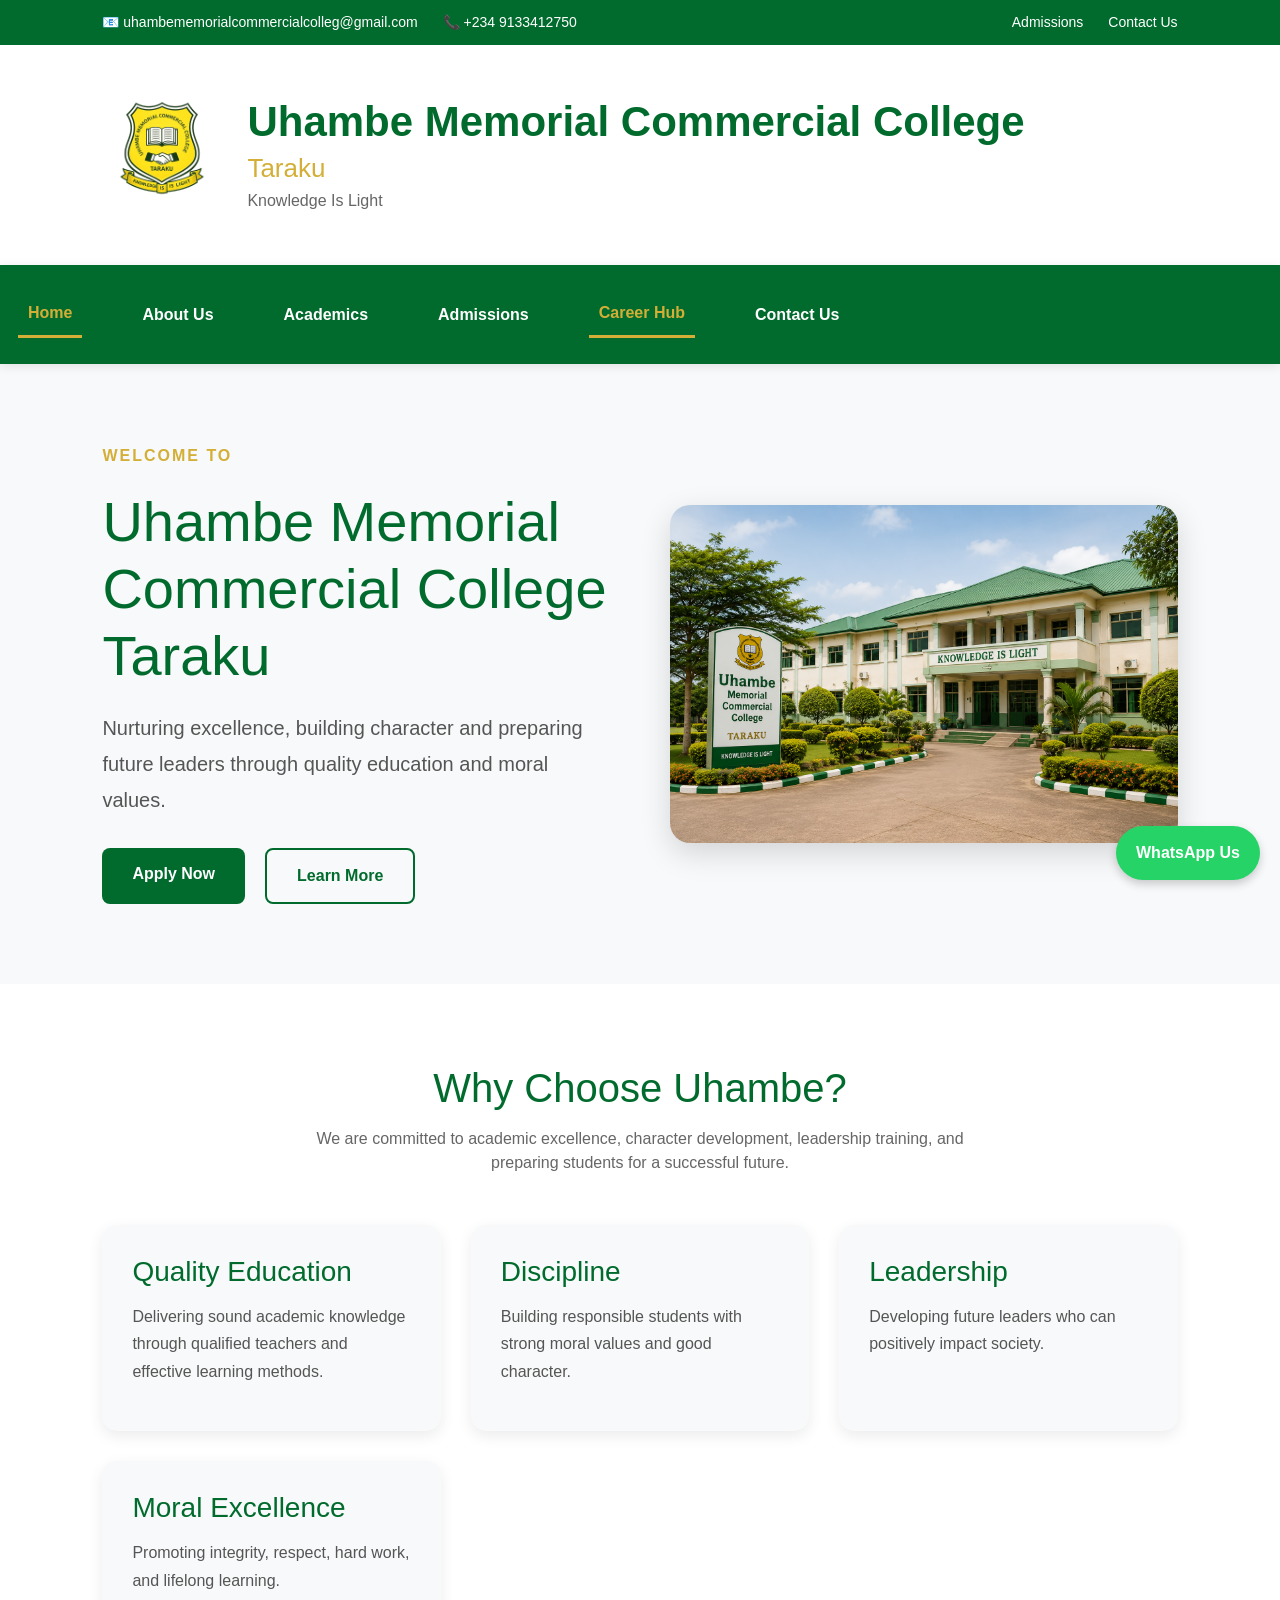
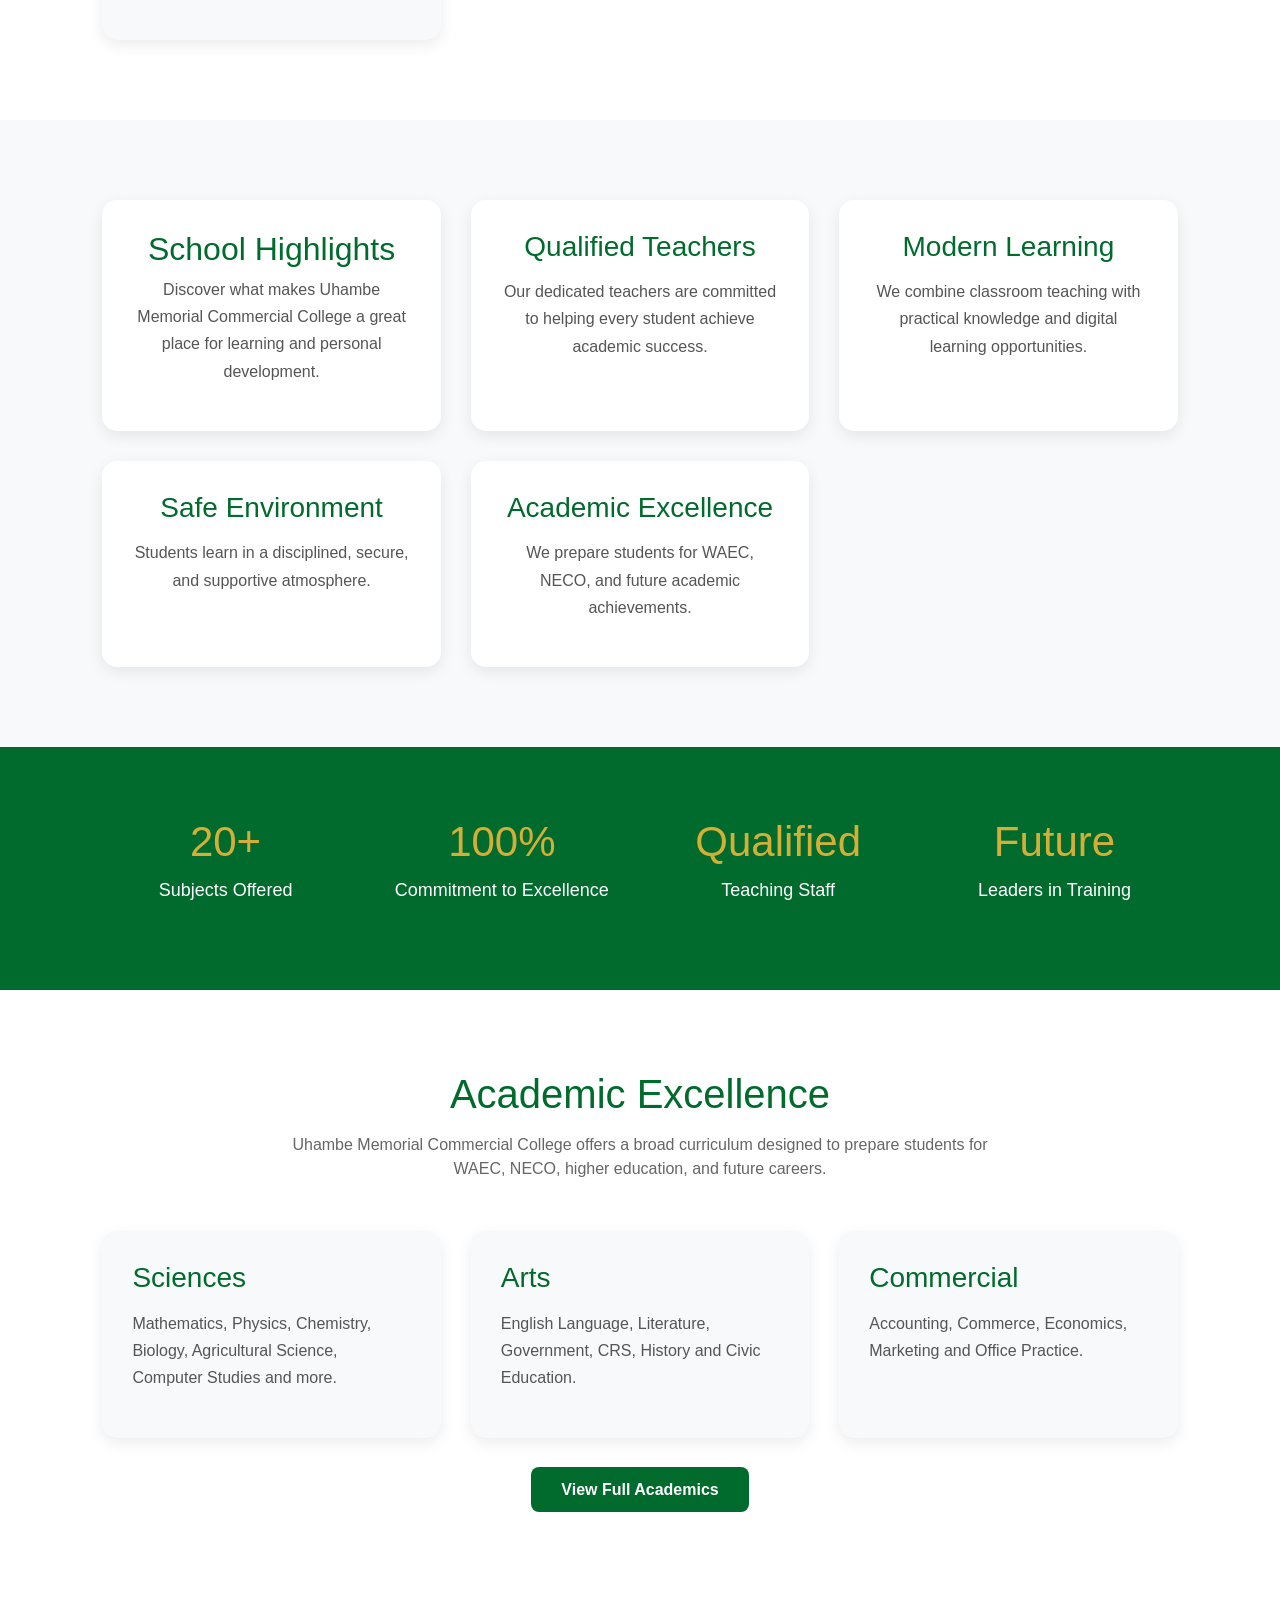
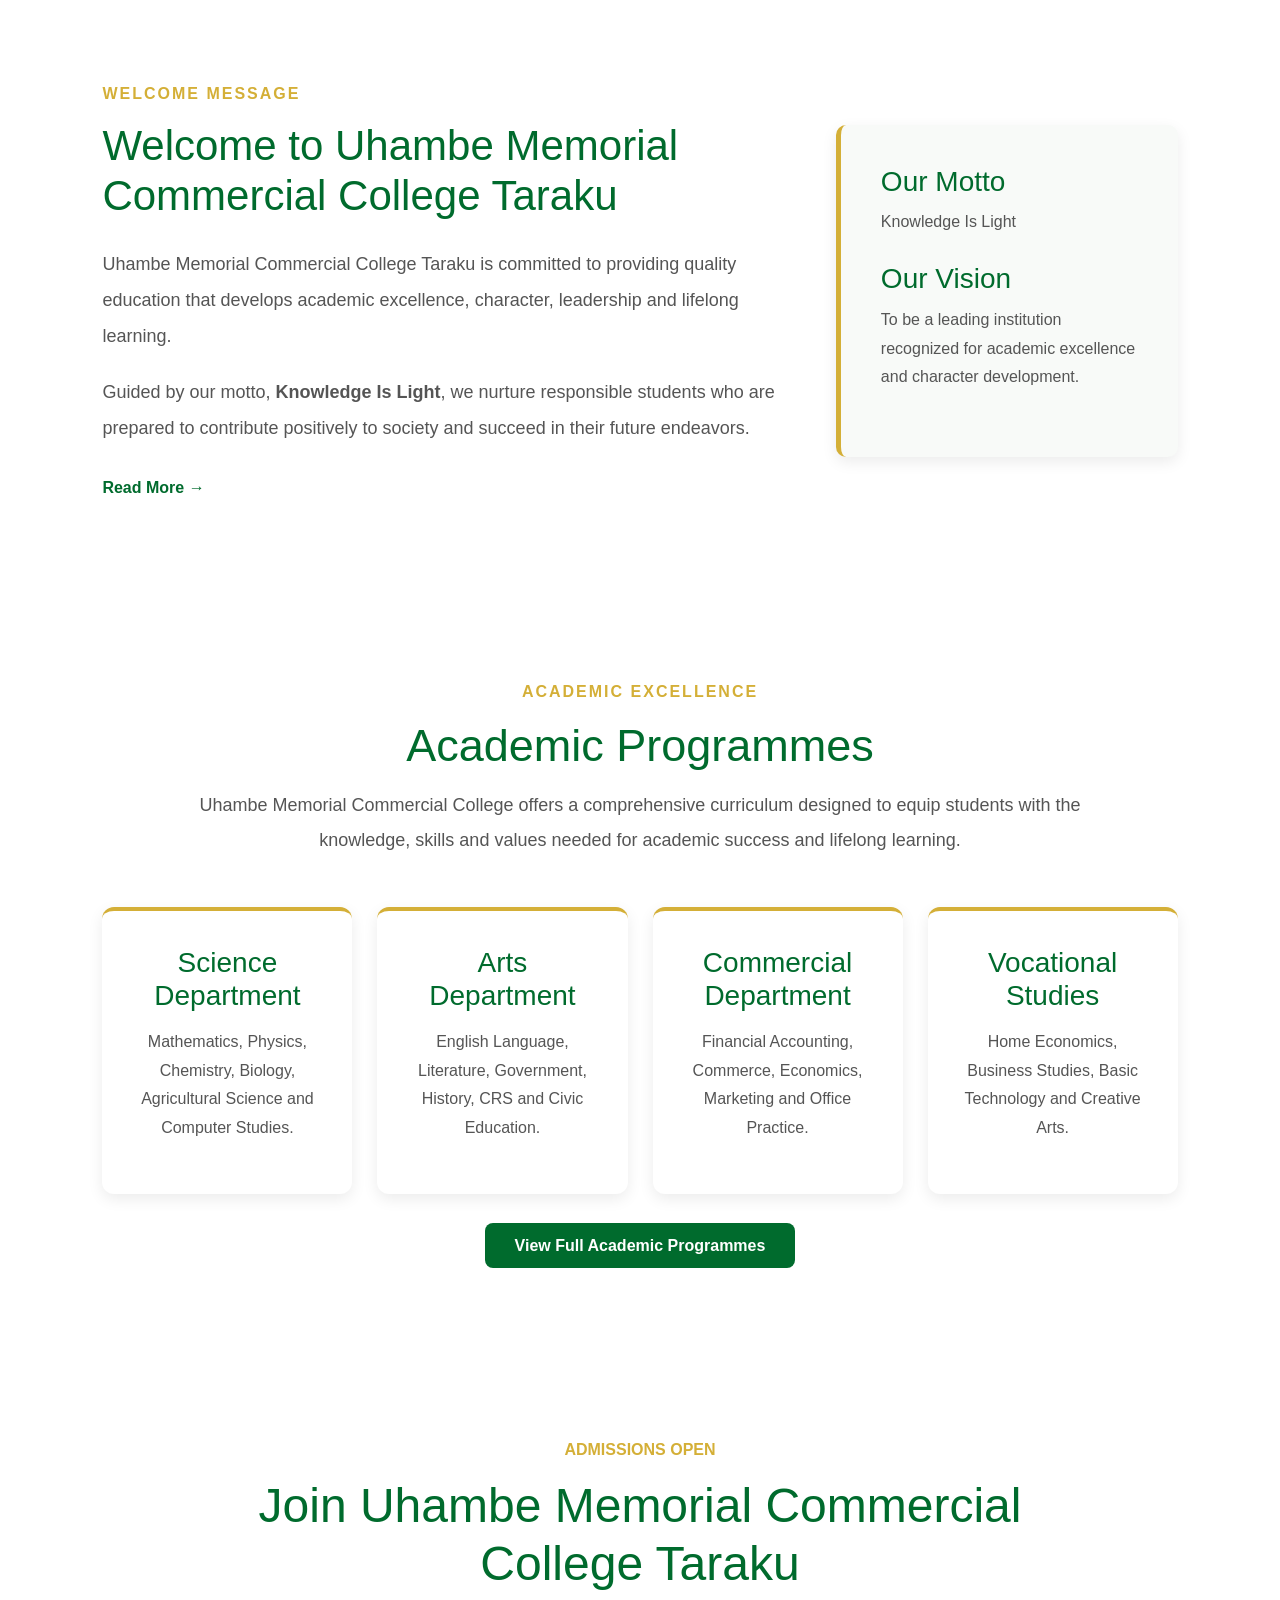
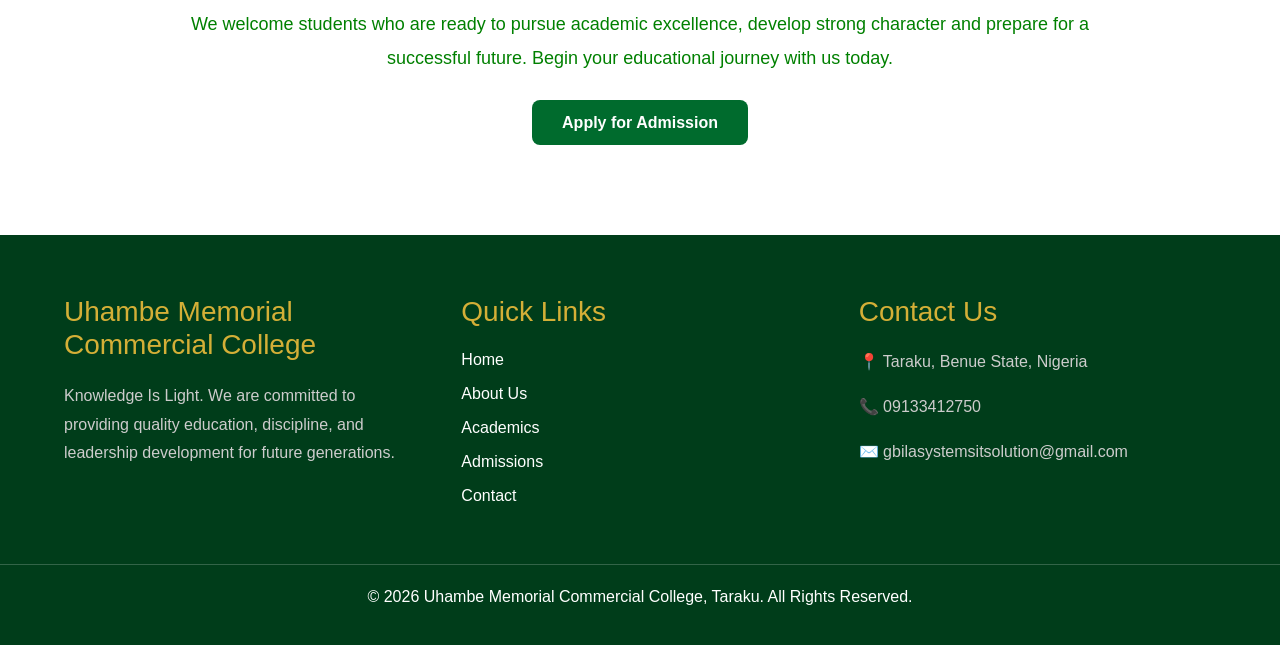
<file: index.html>
<!DOCTYPE html>
<html lang="en">
<head>

    <meta charset="UTF-8">

    <meta name="viewport" content="width=device-width, initial-scale=1.0">

    <title>Uhambe Memorial Commercial College Taraku</title>

    <!-- Bootstrap CSS -->

    <link href="https://cdn.jsdelivr.net/npm/bootstrap@5.3.7/dist/css/bootstrap.min.css" rel="stylesheet">

    <!-- School CSS -->

    <link rel="stylesheet" href="css/style.css">
    </head>
<body>
    <a href="https://wa.me/2349133412750"
   class="whatsapp-float"
   target="_blank">

   WhatsApp Us

</a>

    <!-- TOP BAR -->

    <div class="top-bar">

        <div class="top-left">
            <span>📧 uhambememorialcommercialcolleg@gmail.com
</span>
            <span>📞 +234 9133412750</span>
        </div>

        <div class="top-right">
            <a href="admissions.html">Admissions</a>
            <a href="contact.html">Contact Us</a>
        </div>

    </div>

    <!-- LOGO BAR -->

    <header class="logo-bar">

        <div class="logo-section">

            <img src="images/logo.png.png" alt="School Logo">

            <div class="school-name">

                <h1>Uhambe Memorial Commercial College</h1>

                <h2>Taraku</h2>

                <p>Knowledge Is Light</p>

            </div>

        </div>

    </header>

    <!-- NAVIGATION -->

    <nav class="navbar">

    <div class="menu-toggle">☰</div>

    <ul class="nav-links">

        <li><a href="index.html" class="active">Home</a></li>

        <li><a href="about.html">About Us</a></li>

        <li><a href="academics.html">Academics</a></li>

        <li><a href="admissions.html">Admissions</a></li>
        <li><a href="career-hub.html" class="active">Career Hub</a></li>

        <li><a href="contact.html">Contact Us</a></li>

    </ul>

</nav>
    <!-- HERO SECTION -->

    <section class="hero">

        <div class="hero-text">

            <span class="welcome-text">
                WELCOME TO
            </span>

            <h1>
                Uhambe Memorial Commercial College Taraku
            </h1>

            <p>
                Nurturing excellence, building character and preparing
                future leaders through quality education and moral values.
            </p>

            <div class="hero-buttons">

                <a href="admissions.html" class="btn-green">
                    Apply Now
                </a>

                <a href="about.html" class="btn-outline">
                    Learn More
                </a>

            </div>

        </div>

        <div class="hero-image">

            <img src="images/building.png.png" alt="School Building">

        </div>

    </section>
    <section class="why-choose">

    <div class="section-title">
        <h2>Why Choose Uhambe?</h2>
        <p>
            We are committed to academic excellence, character development,
            leadership training, and preparing students for a successful future.
        </p>
    </div>

    <div class="why-cards">

        <div class="why-card">
            <h3>Quality Education</h3>
            <p>
                Delivering sound academic knowledge through qualified teachers
                and effective learning methods.
            </p>
        </div>

        <div class="why-card">
            <h3>Discipline</h3>
            <p>
                Building responsible students with strong moral values and good character.
            </p>
        </div>

        <div class="why-card">
            <h3>Leadership</h3>
            <p>
                Developing future leaders who can positively impact society.
            </p>
        </div>

        <div class="why-card">
            <h3>Moral Excellence</h3>
            <p>
                Promoting integrity, respect, hard work, and lifelong learning.
            </p>
        </div>

    </div>

</section>

    <!-- FEATURE CARDS -->

    <section class="features">

    <div class="feature-card">
        <h2>School Highlights</h2>
        <p>
            Discover what makes Uhambe Memorial Commercial College a great place for learning and personal development.
        </p>
    </div>

    <div class="feature-card">
        <h3>Qualified Teachers</h3>
        <p>
            Our dedicated teachers are committed to helping every student achieve academic success.
        </p>
    </div>

    <div class="feature-card">
        <h3>Modern Learning</h3>
        <p>
            We combine classroom teaching with practical knowledge and digital learning opportunities.
        </p>
    </div>

    <div class="feature-card">
        <h3>Safe Environment</h3>
        <p>
            Students learn in a disciplined, secure, and supportive atmosphere.
        </p>
    </div>

    <div class="feature-card">
        <h3>Academic Excellence</h3>
        <p>
            We prepare students for WAEC, NECO, and future academic achievements.
        </p>
    </div>
</section>
    <section class="stats-section">

    <div class="stat-box">
        <h2>20+</h2>
        <p>Subjects Offered</p>
    </div>

    <div class="stat-box">
        <h2>100%</h2>
        <p>Commitment to Excellence</p>
    </div>

    <div class="stat-box">
        <h2>Qualified</h2>
        <p>Teaching Staff</p>
    </div>

    <div class="stat-box">
        <h2>Future</h2>
        <p>Leaders in Training</p>
    </div>

</section>
<section class="academic-overview">

    <div class="section-title">
        <h2>Academic Excellence</h2>

        <p>
            Uhambe Memorial Commercial College offers a broad curriculum designed to prepare students for WAEC, NECO, higher education, and future careers.
        </p>
    </div>

    <div class="academic-grid">

        <div class="academic-box">
            <h3>Sciences</h3>
            <p>
                Mathematics, Physics, Chemistry, Biology, Agricultural Science, Computer Studies and more.
            </p>
        </div>

        <div class="academic-box">
            <h3>Arts</h3>
            <p>
                English Language, Literature, Government, CRS, History and Civic Education.
            </p>
        </div>

        <div class="academic-box">
            <h3>Commercial</h3>
            <p>
                Accounting, Commerce, Economics, Marketing and Office Practice.
            </p>
        </div>

    </div>

    <div class="academic-btn">
        <a href="academics.html" class="btn-green">
            View Full Academics
        </a>
    </div>

</section>
    <!-- WELCOME SECTION -->

<section class="welcome">

    <div class="welcome-container">

        <div class="welcome-left">

            <span class="section-tag">
                WELCOME MESSAGE
            </span>

            <h2>
                Welcome to Uhambe Memorial Commercial College Taraku
            </h2>

            <p>
                Uhambe Memorial Commercial College Taraku is committed
                to providing quality education that develops academic
                excellence, character, leadership and lifelong learning.
            </p>

            <p>
                Guided by our motto, <strong>Knowledge Is Light</strong>,
                we nurture responsible students who are prepared to
                contribute positively to society and succeed in their
                future endeavors.
            </p>

            <a href="about.html" class="read-more">
                Read More →
            </a>

        </div>

        <div class="welcome-right">

            <div class="welcome-box">

                <h3>Our Motto</h3>
                <p>Knowledge Is Light</p>

                <h3>Our Vision</h3>
                <p>
                    To be a leading institution recognized for
                    academic excellence and character development.
                </p>

            </div>

        </div>

    </div>

</section>
<!-- ACADEMIC OVERVIEW -->

<section class="academic-overview">

    <div class="section-heading">

        <span>ACADEMIC EXCELLENCE</span>

        <h2>Academic Programmes</h2>

        <p>
            Uhambe Memorial Commercial College offers a comprehensive
            curriculum designed to equip students with the knowledge,
            skills and values needed for academic success and lifelong learning.
        </p>

    </div>

    <div class="academic-cards">

        <div class="academic-card">
            <h3>Science Department</h3>
            <p>
                Mathematics, Physics, Chemistry, Biology,
                Agricultural Science and Computer Studies.
            </p>
        </div>

        <div class="academic-card">
            <h3>Arts Department</h3>
            <p>
                English Language, Literature, Government,
                History, CRS and Civic Education.
            </p>
        </div>

        <div class="academic-card">
            <h3>Commercial Department</h3>
            <p>
                Financial Accounting, Commerce,
                Economics, Marketing and Office Practice.
            </p>
        </div>

        <div class="academic-card">
            <h3>Vocational Studies</h3>
            <p>
                Home Economics, Business Studies,
                Basic Technology and Creative Arts.
            </p>
        </div>

    </div>

    <div class="academic-button">

        <a href="academics.html" class="btn-green">
            View Full Academic Programmes
        </a>

    </div>

</section>
<!-- ADMISSIONS PREVIEW -->

<section class="admissions-preview">

    <div class="admissions-content">

        <span>ADMISSIONS OPEN</span>

        <h2>Join Uhambe Memorial Commercial College Taraku</h2>

        <p>
            We welcome students who are ready to pursue academic
            excellence, develop strong character and prepare for
            a successful future. Begin your educational journey
            with us today.
        </p>

        <a href="admissions.html" class="btn-green">
            Apply for Admission
        </a>

    </div>

</section>
<!-- FOOTER -->

<footer>

<footer class="footer">

    <div class="footer-container">

        <div class="footer-box">
            <h3>Uhambe Memorial Commercial College</h3>

            <p>
                Knowledge Is Light. We are committed to providing quality education, discipline, and leadership development for future generations.
            </p>
        </div>

        <div class="footer-box">
            <h3>Quick Links</h3>

            <ul>
                <li><a href="index.html">Home</a></li>
                <li><a href="about.html">About Us</a></li>
                <li><a href="academics.html">Academics</a></li>
                <li><a href="admissions.html">Admissions</a></li>
                <li><a href="contact.html">Contact</a></li>
            </ul>
        </div>

        <div class="footer-box">
            <h3>Contact Us</h3>

            <p>📍 Taraku, Benue State, Nigeria</p>

            <p>📞 09133412750</p>

            <p>✉️ gbilasystemsitsolution@gmail.com</p>
        </div>

    </div>

    <div class="footer-bottom">
        <p>
            © 2026 Uhambe Memorial Commercial College, Taraku. All Rights Reserved.
        </p>
    </div>
<!-- Bootstrap JS -->
<script src="https://cdn.jsdelivr.net/npm/bootstrap@5.3.7/dist/js/bootstrap.bundle.min.js"></script>

<!-- School JS -->
<script src="js/script.js"></script>

</body>
</html>
</file>
<file: css/style.css>
/* =========================
   RESET
========================= */

*{
    margin:0;
    padding:0;
    box-sizing:border-box;
}

body{
    font-family: Arial, Helvetica, sans-serif;
    color:#333;
    background:#fff;
}

/* =========================
   TOP BAR
========================= */

.top-bar{
    background:#006b2d;
    color:white;

    display:flex;
    justify-content:space-between;
    align-items:center;

    padding:12px 8%;
    font-size:14px;
}

.top-left,
.top-right{
    display:flex;
    gap:25px;
}

.top-right a{
    color:white;
    text-decoration:none;
}

/* =========================
   LOGO BAR
========================= */

/* LOGO BAR */

.logo-bar{
    background:white;
    padding:20px 8%;
}

.logo-section{
    display:flex;
    align-items:center;
    gap:25px;
    background:#ffffff;
}

.logo-section img{
    width:120px;
    height:auto;
    object-fit:contain;
    transition:0.3s ease;
}

.logo-section img:hover{
    transform:scale(1.05);
}

.school-name h1{
    font-size:42px;
    color:#006b2d;
    margin:0;
    font-weight:700;
}

.school-name h2{
    font-size:26px;
    color:#d4af37;
    margin:5px 0;
}

.school-name p{
    color:#666;
    margin:0;
    font-size:16px;
}

/* =========================
   NAVIGATION
========================= */

/* NAVIGATION BAR */

.navbar{
    background:#006b2d;
    position:sticky;
    top:0;
    z-index:1000;
    box-shadow:0 2px 10px rgba(0,0,0,0.1);
}

.navbar ul{
    list-style:none;

    display:flex;
    justify-content:center;
    align-items:center;

    gap:50px;

    padding:18px;
    margin:0;
}

.navbar a{
    text-decoration:none;
    color:white;
    font-weight:600;
    transition:.3s;
    padding:5px 0;
}

.navbar a:hover{
    color:#d4af37;
}

.navbar a.active{
    color:#d4af37;
    border-bottom:3px solid #d4af37;
}

/* =========================
   HERO SECTION
========================= */

/* HERO SECTION */

.hero{
    display:flex;
    align-items:center;
    justify-content:space-between;

    padding:80px 8%;

    background:#f8f9fa;

    gap:60px;
}

.hero-text{
    flex:1;
}

.welcome-text{
    color:#d4af37;
    font-weight:700;
    letter-spacing:2px;
}

.hero-text h1{
    font-size:56px;
    color:#006b2d;
    margin:20px 0;
    line-height:1.2;
}

.hero-text p{
    font-size:20px;
    color:#555;
    margin-bottom:30px;
    line-height:1.8;
}

.hero-buttons{
    display:flex;
    gap:20px;
}

.hero-image{
    flex:1;
}

.hero-image img{
    width:100%;
    border-radius:20px;
    box-shadow:0 10px 30px rgba(0,0,0,0.15);
}
/* =========================
   FEATURE CARDS
========================= */

.features{
    padding:60px 8%;

    display:grid;
    grid-template-columns:repeat(4,1fr);
    gap:25px;

    background:#f4f7f4;
}

.feature-card{
    background:white;

    padding:35px;

    border-radius:12px;

    text-align:center;

    box-shadow:0 5px 15px rgba(0,0,0,.08);
}

.feature-card h3{
    color:#006b2d;
    margin-bottom:15px;
}

.feature-card p{
    color:#666;
    line-height:1.8;
}
/* =========================
   WELCOME SECTION
========================= */

.welcome{
    padding:100px 8%;
    background:white;
}

.welcome-container{
    display:grid;
    grid-template-columns:2fr 1fr;
    gap:50px;
    align-items:center;
}

.section-tag{
    color:#d4af37;
    font-weight:bold;
    letter-spacing:2px;
}

.welcome-left h2{
    font-size:42px;
    color:#006b2d;
    margin:15px 0 25px;
}

.welcome-left p{
    color:#555;
    line-height:2;
    margin-bottom:20px;
    font-size:18px;
}

.read-more{
    display:inline-block;
    margin-top:10px;

    text-decoration:none;
    color:#006b2d;
    font-weight:bold;
}

.welcome-box{
    background:#f8faf8;

    padding:40px;

    border-left:5px solid #d4af37;

    border-radius:10px;

    box-shadow:0 5px 15px rgba(0,0,0,.08);
}

.welcome-box h3{
    color:#006b2d;
    margin-bottom:10px;
}

.welcome-box p{
    margin-bottom:25px;
    line-height:1.8;
    color:#555;
}
/* =========================
   ACADEMIC OVERVIEW
========================= */

.academic-overview{
    padding:100px 8%;
    background:#f7faf7;
}

.section-heading{
    text-align:center;
    max-width:900px;
    margin:auto;
    margin-bottom:50px;
}

.section-heading span{
    color:#d4af37;
    font-weight:bold;
    letter-spacing:2px;
}

.section-heading h2{
    font-size:45px;
    color:#006b2d;
    margin:15px 0;
}

.section-heading p{
    color:#555;
    line-height:1.9;
    font-size:18px;
}

.academic-cards{
    display:grid;
    grid-template-columns:repeat(4,1fr);
    gap:25px;
}

.academic-card{
    background:white;
    padding:35px;
    border-radius:12px;
    text-align:center;
    box-shadow:0 5px 15px rgba(0,0,0,.08);
    border-top:4px solid #d4af37;
}

.academic-card h3{
    color:#006b2d;
    margin-bottom:15px;
}

.academic-card p{
    color:#555;
    line-height:1.8;
}

.academic-button{
    text-align:center;
    margin-top:40px;
}
/* =========================
   ADMISSIONS PREVIEW
========================= */

.admissions-preview{
    padding:100px 8%;
    background:white;
    text-align:center;
}

.admissions-content{
    max-width:900px;
    margin:auto;
}

.admissions-content span{
    color:#d4af37;
    font-weight:bold;
    letter: spacing 1px;px;
}

.admissions-content h2{
    color:#006b2d;
    font-size:48px;
    margin: 15px;px 0;
}

.admissions-content p{
    color:green;
    line-height:1.9;
    font-size:18px;
    margin-bottom:35px;
}
/* =========================
   FOOTER
========================= */

footer{
    background:black;
    color:white;
}

.footer-content{
    padding:70px 8%;

    display:grid;
    grid-template-columns:repeat(3,1fr);
    gap:40px;
}

.footer-box h3{
    margin-bottom:20px;
    color:#d4af37;
}

.footer-box p{
    color:#ccc;
    line-height:1.8;
}

.footer-box a{
    display:block;
    color:#ccc;
    text-decoration:none;
    margin-bottom:10px;
}

.footer-box a:hover{
    color:white;
}

.copyright{
    text-align:center;
    padding:20px;
    border-top:1px solid #333;
}

.copyright p{
    color:#999;
}


/* =========================
   ABOUT PAGE HERO
========================= */

.page-hero{
    background:linear-gradient(
        rgba(0,107,45,0.85),
        rgba(0,107,45,0.85)
    ),
    url('../images/background.jpg.png');

    background-size:cover;
    background-position:center;

    padding:120px 8%;
    text-align:center;
}

.page-hero-content span{
    color:#d4af37;
    font-weight:bold;
    letter-spacing:2px;
}

.page-hero-content h1{
    color:white;
    font-size:55px;
    margin:20px 0;
}

.page-hero-content p{
    color:white;
    font-size:20px;
    max-width:800px;
    margin:auto;
    line-height:1.8;
}

/* =========================
   ABOUT SECTION
========================= */

.about-school{
    padding:100px 8%;
    background:white;
}

.about-content{
    max-width:1000px;
    margin:auto;
}

.about-content p{
    font-size:18px;
    line-height:2;
    color:#555;
    margin-bottom:20px;
}

/* =========================
   HISTORY
========================= */

.history{
    padding:100px 8%;
    background:#f8faf8;
}

.history p{
    max-width:1000px;
    margin:auto;
    text-align:center;
    line-height:2;
    color:#555;
    font-size:18px;
}

/* =========================
   VISION & MISSION
========================= */

.vision-mission{
    padding:100px 8%;
    background:white;
}

.vm-container{
    display:grid;
    grid-template-columns:repeat(2,1fr);
    gap:30px;
}

.vm-card{
    background:#f8faf8;
    padding:40px;
    border-radius:12px;
    box-shadow:0 5px 15px rgba(0,0,0,.08);
    border-top:5px solid #d4af37;
}

.vm-card h3{
    color:#006b2d;
    margin-bottom:15px;
}

.vm-card p{
    color:#555;
    line-height:1.9;
}

/* =========================
   CORE VALUES
========================= */

.core-values{
    padding:100px 8%;
    background:#f8faf8;
}

.values-grid{
    display:grid;
    grid-template-columns:repeat(4,1fr);
    gap:25px;
}

.value-card{
    background:white;
    padding:35px;
    text-align:center;
    border-radius:12px;
    box-shadow:0 5px 15px rgba(0,0,0,.08);
}
.value-card h3{
    color:#006b2d;
    margin-bottom:15px;
}

.value-card p{
    color:#555;
    line-height:1.8;
}

/* =========================
   MOTTO
========================= */

.motto-section{
    padding:100px 8%;
    background:white;
}

.motto-box{
    max-width:900px;
    margin:auto;
    text-align:center;
    background:#006b2d;
    color:white;
    padding:60px;
    border-radius:15px;
}

.motto-box span{
    color:#d4af37;
    letter-spacing:2px;
    font-weight:bold;
}

.motto-box h2{
    font-size:50px;
    margin:20px 0;
}

.motto-box p{
    line-height:1.9;
    font-size:18px;
}

/* =========================
   PRINCIPAL MESSAGE
========================= */

.principal-message{
    padding:100px 8%;
    background:#f8faf8;
}

.message-box{
    max-width:1000px;
    margin:auto;
    background:white;
    padding:50px;
    border-radius:12px;
    box-shadow:0 5px 15px rgba(0,0,0,.08);
}

.message-box p{
    color:#555;
    line-height:2;
    margin-bottom:20px;
    font-size:18px;
}

/* =========================
   ABOUT CTA
========================= */

.about-cta{
    background:#006b2d;
    text-align:center;
    padding:100px 8%;
}

.about-cta h2{
    color:white;
    font-size:45px;
    margin-bottom:20px;
}

.about-cta p{
    color:white;
    font-size:18px;
    line-height:1.9;
    max-width:800px;
    margin:0 auto 30px;
}

/* =========================
   SUBJECTS
========================= */

.subjects{
    padding:100px 8%;
    background:white;
}

.subject-grid{
    display:grid;
    grid-template-columns:repeat(2,1fr);
    gap:30px;
}

.subject-box{
    background:#f8faf8;
    padding:40px;
    border-radius:12px;
    box-shadow:0 5px 15px rgba(0,0,0,.08);
    border-top:4px solid #d4af37;
}

.subject-box h3{
    color:#006b2d;
    margin-bottom:20px;
}

.subject-box ul{
    list-style:none;
}

.subject-box li{
    padding:10px 0;
    border-bottom:1px solid #ddd;
}

/* =========================
   SUBJECTS
========================= */

.subjects{
    padding:100px 8%;
    background:white;
}

.subject-grid{
    display:grid;
    grid-template-columns:repeat(2,1fr);
    gap:30px;
}

.subject-box{
    background:#f8faf8;
    padding:40px;
    border-radius:12px;
    box-shadow:0 5px 15px rgba(0,0,0,.08);
    border-top:4px solid #d4af37;
}

.subject-box h3{
    color:#006b2d;
    margin-bottom:20px;
}

.subject-box ul{
    list-style:none;
}

.subject-box li{
    padding:10px 0;
    border-bottom:1px solid #ddd;
}
/* =========================
   CONTACT FORM
========================= */

.contact-form-section{
    padding:100px 8%;
    background:white;
}

.contact-form{
    max-width:800px;
    margin:auto;

    display:flex;
    flex-direction:column;
    gap:20px;
}

.contact-form input,
.contact-form textarea{
    padding:18px;
    border:1px solid #ddd;
    border-radius:8px;
    font-size:16px;
}

.contact-form input:focus,
.contact-form textarea:focus{
    outline:none;
    border-color:#006b2d;
}

/* =========================
   MOBILE RESPONSIVE
========================= */

@media (max-width: 992px){

    .hero{
        flex-direction:column;
        text-align:center;
    }

    .hero-text{
        padding-right:0;
        margin-bottom:40px;
    }

    .hero-text h1{
        font-size:45px;
    }

    .welcome-container{
        grid-template-columns:1fr;
    }

    .vm-container{
        grid-template-columns:1fr;
    }

    .academic-cards{
        grid-template-columns:repeat(2,1fr);
    }

    .values-grid{
        grid-template-columns:repeat(2,1fr);
    }

    .footer-content{
        grid-template-columns:1fr;
        text-align:center;
    }

    .subject-grid{
        grid-template-columns:1fr;
    }
}

/* MOBILE PHONES */

@media (max-width: 768px){

    .top-bar{
        flex-direction:column;
        gap:10px;
        text-align:center;
    }

    .top-left,
    .top-right{
        flex-direction:column;
        gap:8px;
    }

    .logo-section{
        flex-direction:column;
        text-align:center;
    }

    .school-name h1{
        font-size:30px;
    }

    .school-name h2{
        font-size:22px;
    }

    .navbar ul{
        flex-direction:column;
        gap:15px;
    }

    .hero-text h1{
        font-size:36px;
    }

    .hero-text p{
        font-size:18px;
    }

    .hero-buttons{
        flex-direction:column;
    }

    .features{
        grid-template-columns:1fr;
    }

    .academic-cards{
        grid-template-columns:1fr;
    }

    .values-grid{
        grid-template-columns:1fr;
    }

    .page-hero-content h1{
        font-size:38px;
    }

    .welcome-left h2,
    .section-heading h2,
    .about-cta h2{
        font-size:32px;
    }

    .motto-box h2{
        font-size:36px;
    }

    .subject-grid{
        grid-template-columns:1fr;
    }

    .contact-form{
        width:100%;
    }
}

/* =========================
   WHATSAPP BUTTON
========================= */

.whatsapp-contact{
    text-align:center;
    margin-top:30px;
}

.whatsapp-btn{
    display:inline-block;
    background:#25D366;
    color:white;
    text-decoration:none;
    padding:15px 35px;
    border-radius:8px;
    font-weight:bold;
    transition:.3s;
}

.whatsapp-btn:hover{
    transform:translateY(-2px);
}

/* CONTACT LINKS */

.value-card a{
    color:#006b2d;
    text-decoration:none;
    font-weight:bold;
}

.value-card a:hover{
    color:#d4af37;
}

/* =========================
   STICKY NAVIGATION
========================= */

.navbar{
    transition:all 0.3s ease;
    z-index:1000;
}

.navbar.sticky{
    position:fixed;
    top:0;
    left:0;
    width:100%;

    background:white;

    box-shadow:0 2px 15px rgba(0,0,0,0.1);

    animation:slideDown 0.4s ease;
}

@keyframes slideDown{

    from{
        transform:translateY(-100%);
    }

    to{
        transform:translateY(0);
    }

}
/* HERO BUTTONS */

.btn-green{
    background:#006b2d;
    color:white;
    padding:14px 30px;
    border-radius:8px;
    text-decoration:none;
    font-weight:600;
    transition:.3s;
}

.btn-green:hover{
    background:#004d20;
    transform:translateY(-2px);
}

.btn-outline{
    border:2px solid #006b2d;
    color:#006b2d;
    padding:14px 30px;
    border-radius:8px;
    text-decoration:none;
    font-weight:600;
    transition:.3s;
}

.btn-outline:hover{
    background:#006b2d;
    color:white;
}
/* WHY CHOOSE UHAMBE */

.why-choose{
    padding:80px 8%;
    background:#ffffff;
}

.section-title{
    text-align:center;
    margin-bottom:50px;
}

.section-title h2{
    color:#006b2d;
    font-size:40px;
    margin-bottom:15px;
}

.section-title p{
    color:#666;
    max-width:700px;
    margin:auto;
}

.why-cards{
    display:grid;
    grid-template-columns:repeat(auto-fit,minmax(250px,1fr));
    gap:30px;
}

.why-card{
    background:#f8f9fa;
    padding:30px;
    border-radius:15px;
    box-shadow:0 5px 15px rgba(0,0,0,0.08);
    transition:.3s;
}

.why-card:hover{
    transform:translateY(-8px);
}

.why-card h3{
    color:#006b2d;
    margin-bottom:15px;
}

.why-card p{
    color:#555;
    line-height:1.7;
}
/* SCHOOL STATS */

.stats-section{
    background:#006b2d;
    color:white;
    padding:70px 8%;

    display:grid;
    grid-template-columns:repeat(auto-fit,minmax(220px,1fr));
    gap:30px;
    text-align:center;
}

.stat-box h2{
    font-size:42px;
    color:#d4af37;
    margin-bottom:10px;
}

.stat-box p{
    font-size:18px;
}
/* SCHOOL HIGHLIGHTS */

.features{
    color:#006b2d;
    padding:80px 8%;
    background:#f8f9fa;

    display:grid;
    grid-template-columns:repeat(auto-fit,minmax(250px,1fr));
    gap:30px;
}

.feature-card{
    background:white;
    padding:30px;
    border-radius:15px;

    box-shadow:0 5px 15px rgba(0,0,0,0.08);

    transition:0.3s;
}

.feature-card:hover{
    transform:translateY(-10px);
}

.feature-card h3{
    color:#006b2d;
    margin-bottom:15px;
}

.feature-card p{
    color:#555;
    line-height:1.7;
}
/* ACADEMIC OVERVIEW */

.academic-overview{
    padding:80px 8%;
    background:white;
}

.academic-grid{
    display:grid;
    grid-template-columns:repeat(auto-fit,minmax(250px,1fr));
    gap:30px;
    margin-top:40px;
}

.academic-box{
    background:#f8f9fa;
    padding:30px;
    border-radius:15px;
    box-shadow:0 5px 15px rgba(0,0,0,0.08);
    transition:.3s;
}

.academic-box:hover{
    transform:translateY(-8px);
}

.academic-box h3{
    color:#006b2d;
    margin-bottom:15px;
}

.academic-box p{
    color:#555;
    line-height:1.7;
}

.academic-btn{
    text-align:center;
    margin-top:40px;
}
/* FOOTER */

.footer{
    background:#003d1a;
    color:white;
    padding-top:60px;
}

.footer-container{
    width:90%;
    margin:auto;

    display:grid;
    grid-template-columns:repeat(auto-fit,minmax(250px,1fr));

    gap:40px;
}

.footer-box h3{
    color:#d4af37;
    margin-bottom:20px;
}

.footer-box p{
    line-height:1.8;
}

.footer-box ul{
    list-style:none;
    padding:0;
}

.footer-box ul li{
    margin-bottom:10px;
}

.footer-box ul li a{
    color:white;
    text-decoration:none;
}

.footer-box ul li a:hover{
    color:#d4af37;
}

.footer-bottom{
    text-align:center;
    padding:20px;
    margin-top:40px;
    border-top:1px solid rgba(255,255,255,0.2);
}
/* FLOATING WHATSAPP */

.whatsapp-float{
    position:fixed;
    bottom:20px;
    right:20px;

    background:#25D366;
    color:white;

    padding:15px 20px;

    border-radius:50px;

    text-decoration:none;
    font-weight:600;

    box-shadow:0 4px 10px rgba(0,0,0,0.2);

    z-index:9999;
}

.whatsapp-float:hover{
    background:#1ebe57;
}
/* MOBILE MENU */

.menu-toggle{
    display:none;
    font-size:30px;
    color:white;
    cursor:pointer;
    padding:15px;
}

@media screen and (max-width:768px){

    .menu-toggle{
        display:block;
        text-align:right;
    }

    .navbar ul{
        display:none;
        flex-direction:column;
        width:100%;
        gap:10px;
        padding:20px;
    }

    .navbar ul.show{
    display:flex !important;
    flex-direction:column;
    background:#006b2d;
}
    }

    .navbar li{
        text-align:center;
    }
.navbar ul li{
    list-style:none;
}

.navbar ul li a{
    color:white;
    display:block;
    padding:10px;
}
/* ADMISSIONS PAGE */

.available-classes{
    padding:80px 8%;
    background:#f8f9fa;
}

.class-grid{
    display:grid;
    grid-template-columns:repeat(auto-fit,minmax(250px,1fr));
    gap:30px;
}

.class-card{
    background:white;
    padding:30px;
    border-radius:15px;
    text-align:center;
    box-shadow:0 5px 15px rgba(0,0,0,0.08);
    transition:.3s;
}

.class-card:hover{
    transform:translateY(-8px);
}

.class-card h3{
    color:#006b2d;
    margin-bottom:15px;
}

.admission-contact{
    padding:80px 8%;
    text-align:center;
}

.contact-box{
    max-width:700px;
    margin:auto;
    background:white;
    padding:40px;
    border-radius:15px;
    box-shadow:0 5px 15px rgba(0,0,0,0.08);
}

.contact-box p{
    margin-bottom:15px;
    font-size:18px;
}
.value-card i{
    color:#006b2d;
    font-size:28px;
    margin-right:10px;
}

.subject-box li{
    margin-bottom:10px;
}

.page-hero-content h1{
    font-size:48px;
    font-weight:700;
}
</file>
